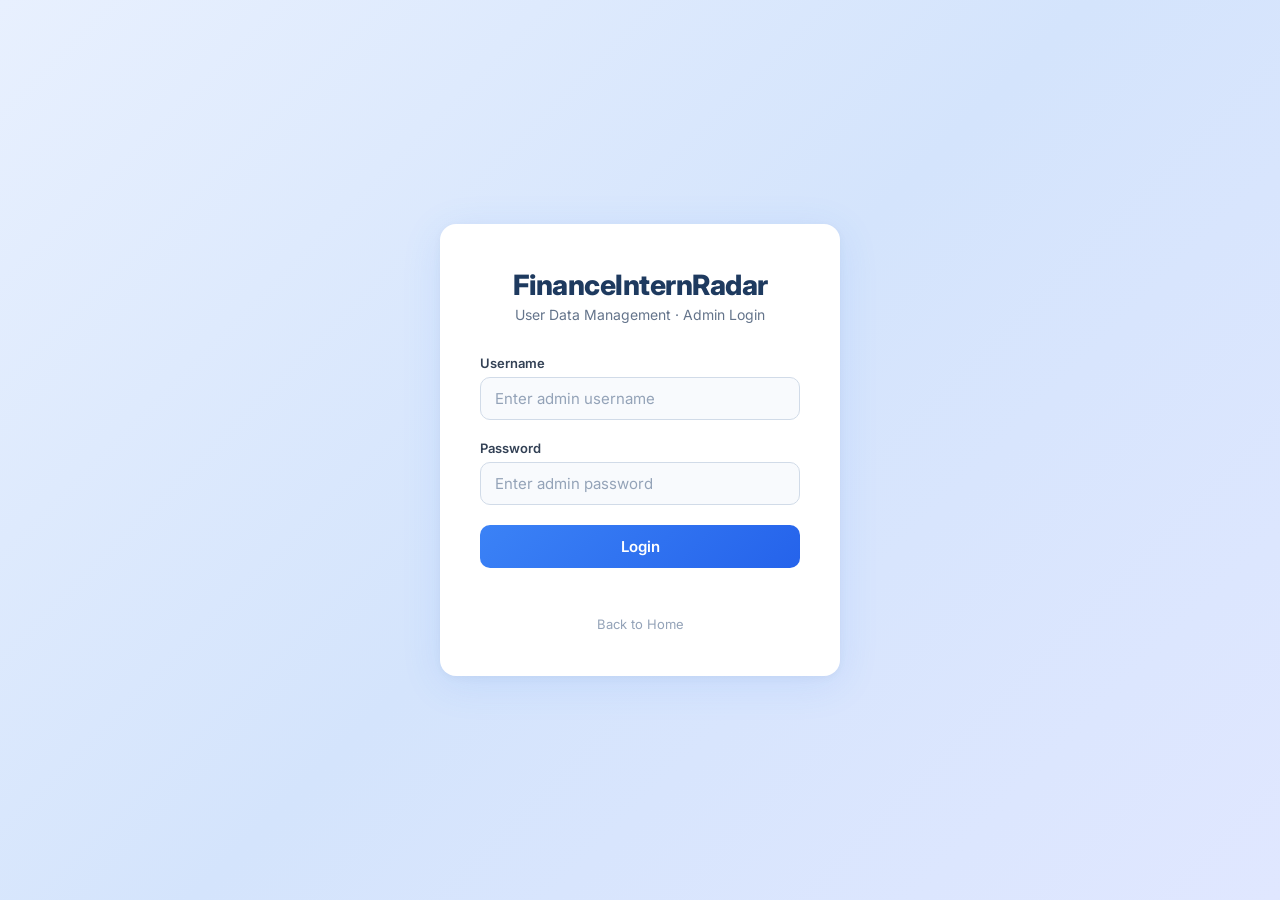
<file: frontend/templates/admin_login.html>
<!DOCTYPE html>
<html lang="en">
<head>
    <meta charset="UTF-8">
    <meta name="viewport" content="width=device-width, initial-scale=1.0">
    <title>Admin Login - FinanceInternRadar</title>
    <link rel="preconnect" href="https://fonts.googleapis.com">
    <link href="https://fonts.googleapis.com/css2?family=Inter:wght@400;500;600;700;800&display=swap" rel="stylesheet">
    <style>
        * { margin: 0; padding: 0; box-sizing: border-box; }
        body {
            font-family: 'Inter', -apple-system, BlinkMacSystemFont, 'Segoe UI', sans-serif;
            background: linear-gradient(135deg, #e8f0fe 0%, #d4e4fc 50%, #e0e7ff 100%);
            min-height: 100vh;
            display: flex;
            align-items: center;
            justify-content: center;
        }
        .login-card {
            width: 400px;
            background: #ffffff;
            border-radius: 16px;
            box-shadow: 0 8px 40px rgba(59, 130, 246, 0.12), 0 2px 8px rgba(0, 0, 0, 0.04);
            padding: 44px 40px;
            text-align: center;
        }
        .login-card .logo {
            font-size: 28px;
            font-weight: 800;
            color: #1e3a5f;
            margin-bottom: 4px;
            letter-spacing: -0.5px;
        }
        .login-card .subtitle {
            color: #64748b;
            font-size: 14px;
            margin-bottom: 32px;
        }
        .form-group {
            text-align: left;
            margin-bottom: 20px;
        }
        .form-group label {
            display: block;
            font-size: 13px;
            font-weight: 600;
            color: #334155;
            margin-bottom: 6px;
        }
        .form-group input {
            width: 100%;
            padding: 11px 14px;
            border: 1.5px solid #d1dbe8;
            border-radius: 10px;
            font-size: 15px;
            font-family: inherit;
            background: #f8fafd;
            color: #1e293b;
            transition: border-color 0.2s, box-shadow 0.2s;
        }
        .form-group input:focus {
            outline: none;
            border-color: #3b82f6;
            box-shadow: 0 0 0 3px rgba(59, 130, 246, 0.1);
            background: #fff;
        }
        .form-group input::placeholder {
            color: #94a3b8;
        }
        .btn-login {
            width: 100%;
            padding: 12px;
            background: linear-gradient(135deg, #3b82f6, #2563eb);
            color: #fff;
            border: none;
            border-radius: 10px;
            font-size: 15px;
            font-weight: 600;
            cursor: pointer;
            transition: all 0.2s;
            font-family: inherit;
        }
        .btn-login:hover {
            background: linear-gradient(135deg, #2563eb, #1d4ed8);
            box-shadow: 0 4px 16px rgba(59, 130, 246, 0.3);
        }
        .btn-login:active {
            transform: scale(0.98);
        }
        .error-msg {
            color: #ef4444;
            font-size: 13px;
            margin-top: 12px;
            min-height: 18px;
        }
        .back-link {
            display: block;
            margin-top: 18px;
            font-size: 13px;
            color: #94a3b8;
            text-decoration: none;
            transition: color 0.2s;
        }
        .back-link:hover {
            color: #3b82f6;
        }
    </style>
</head>
<body>
    <div class="login-card">
        <div class="logo">FinanceInternRadar</div>
        <p class="subtitle">User Data Management · Admin Login</p>

        <div class="form-group">
            <label for="admin-username">Username</label>
            <input type="text" id="admin-username" placeholder="Enter admin username" autocomplete="username">
        </div>

        <div class="form-group">
            <label for="admin-password">Password</label>
            <input type="password" id="admin-password" placeholder="Enter admin password" autocomplete="current-password">
        </div>

        <button class="btn-login" id="login-btn">Login</button>
        <div class="error-msg" id="login-error"></div>
        <a href="/" class="back-link">Back to Home</a>
    </div>

    <script>
    document.getElementById('login-btn').addEventListener('click', async () => {
        const username = document.getElementById('admin-username').value.trim();
        const password = document.getElementById('admin-password').value;
        const errorEl = document.getElementById('login-error');
        errorEl.textContent = '';

        if (!username || !password) {
            errorEl.textContent = 'Please enter username and password';
            return;
        }

        const resp = await fetch('/api/admin/login', {
            method: 'POST',
            headers: {'Content-Type': 'application/x-www-form-urlencoded'},
            body: new URLSearchParams({username, password})
        });

        if (resp.ok) {
            window.location.href = '/admin/dashboard';
        } else {
            const data = await resp.json();
            errorEl.textContent = data.message || 'Login failed';
        }
    });

    document.querySelectorAll('input').forEach(el => {
        el.addEventListener('keydown', (e) => {
            if (e.key === 'Enter') document.getElementById('login-btn').click();
        });
    });
    </script>
</body>
</html>
</file>
